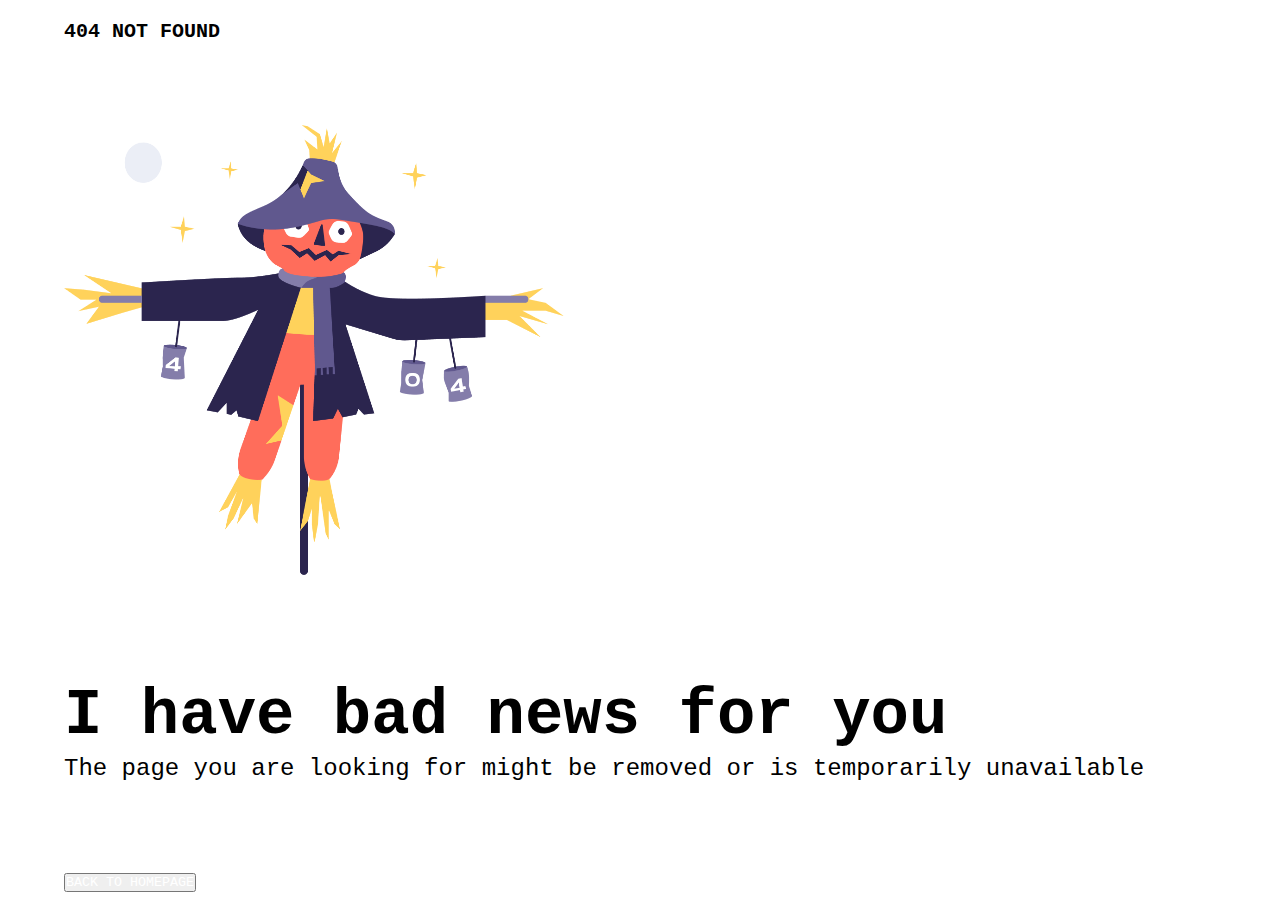
<file: index.html>
<!DOCTYPE html>
<html lang="en">
    <head>
        <link rel="icon" href="asset/devchallenges.png" />
        <meta charset="UTF-8">
        <meta http-equiv="X-UA-Compatible" content="IE=edge">
        <meta name="viewport" content="width=device-width, initial-scale=1.0">
        <link href="https://cdn.jsdelivr.net/npm/bootstrap@5.0.2/dist/css/bootstrap.min.css" rel="stylesheet" integrity="sha384-EVSTQN3/azprG1Anm3QDgpJLIm9Nao0Yz1ztcQTwFspd3yD65VohhpuuCOmLASjC" crossorigin="anonymous">
        <link rel="stylesheet" href="style.css">
        <title>
            Oops!!! Not Found
        </title>
    </head> 
    <body>
        <!--404 NOT FOUND-->
        <div class="error">
            404 NOT FOUND
        </div>
        <!--Main-Content-->
        <main>
            <section class="container">
                <div class="row">
                    <!--Image-->
                    <div class="scarecrow col">
                        <img src="asset/Scarecrow.png" alt="Scarecrow" class="rounded float-left">
                   </div>
                    <!--Written-Content-->
                    <div class="heading col">
                        <h1><b>I have bad news for you</b></h1>
                        <div class="content">
                            The page you are looking for might be removed or is temporarily unavailable
                        </div>
                        <button type="button" class="btn btn-dark"><a href="https://www.google.com">BACK TO HOMEPAGE</a></button>
                    </div>
                </div>
            </section>
        </main>
    </body>
</html>
</file>
<file: style.css>
*{
    font-family: 'Courier New', Courier, monospace;
    margin: 0;
    padding: 0;
    box-sizing: border-box;
}

body{
    width: 90%;
    margin: auto;
    min-height: 100vh;
    display: flex;
    flex-direction: column;
    justify-content: space-between;
}

.error{
    font-weight: 800;
    padding-top:20px ;
    font-size: 20px;
}

.container{
    margin-top: 40px;
}

.scarecrow{
    margin-bottom: 100px;
}

img{
    height: 450px;
    width: 500px;
}

.heading{
    font-size: 48px;
    font-weight: 400px;
    margin-top: 80px;
}

.content{
    font-size: 24px;
    font-weight: 800px;
    margin-bottom: 60px;
    line-height: 1.4em;
    padding-right: 20px;
}

a{
    text-decoration: none;
    color: white;
}

@media (min-width: 960px) {
    .container{
        display: flex;
        justify-content: space-between;
        align-items: center;
    }
    .img{
        flex-basis: 40%;
        margin-right: 50px;
    }
    .heading{
        flex-basis: 60%;
    }
    h1{
        font-size: 64px;
    }
    .content{
        font-size: 24px;
    }
}
</file>
